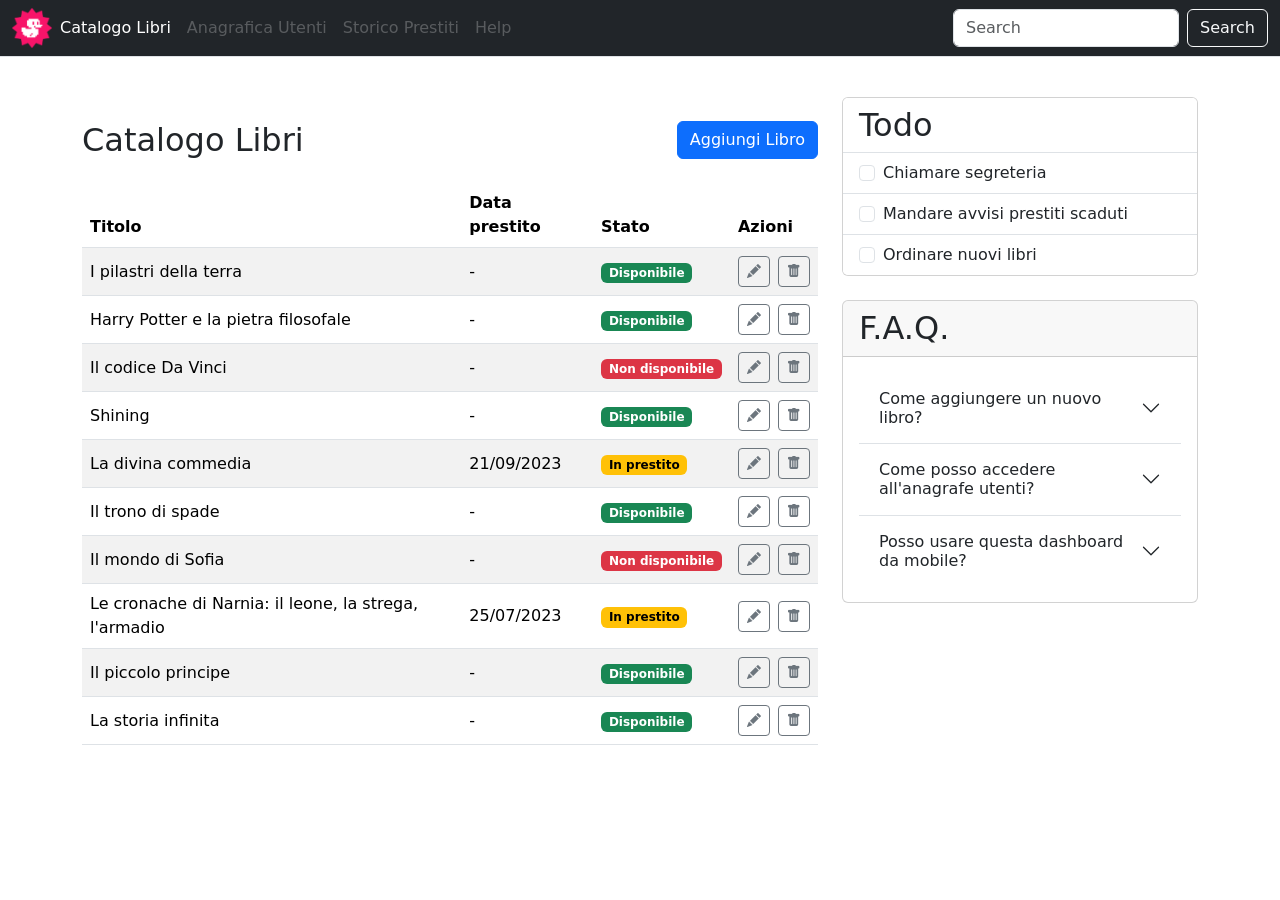
<file: index.html>
<!DOCTYPE html>
<html lang="it">

<head>
    <meta charset="UTF-8">
    <meta name="viewport" content="width=device-width, initial-scale=1.0">
    <title>Dashboard</title>


    <link href="https://cdn.jsdelivr.net/npm/bootstrap@5.3.8/dist/css/bootstrap.min.css" rel="stylesheet"
        integrity="sha384-sRIl4kxILFvY47J16cr9ZwB07vP4J8+LH7qKQnuqkuIAvNWLzeN8tE5YBujZqJLB" crossorigin="anonymous">
    <link rel="stylesheet" href="https://cdn.jsdelivr.net/npm/bootstrap-icons@1.11.3/font/bootstrap-icons.min.css">
    <link rel="stylesheet" href="style/index.css">





</head>

<body>
    <!-- NAVBAR-->
    <header>
        <nav class="navbar navbar-expand-lg bg-dark navbar-dark border-bottom border-body">
            <div class="container-fluid">
                <img src="img/duck.png" alt="logo">
                <button class="navbar-toggler" type="button" data-bs-toggle="collapse"
                    data-bs-target="#navbarTogglerDemo02" aria-controls="navbarTogglerDemo02" aria-expanded="false"
                    aria-label="Toggle navigation">
                    <span class="navbar-toggler-icon"></span>
                </button>

                <div class="collapse navbar-collapse" id="navbarTogglerDemo02">
                    <ul class="navbar-nav me-auto mb-2 mb-lg-0">
                        <li class="nav-item">
                            <a class="nav-link active" aria-current="page" href="#">Catalogo Libri</a>
                        </li>
                        <li class="nav-item">
                            <a class="nav-link disabled" href="#">Anagrafica Utenti</a>
                        </li>
                        <li class="nav-item">
                            <a class="nav-link disabled" aria-disabled="true">Storico Prestiti</a>
                        </li>
                        <li class="nav-item">
                            <a class="nav-link disabled" aria-disabled="true">Help</a>
                        </li>
                    </ul>

                    <form class="d-flex" role="search">
                        <input class="form-control me-2" type="search" placeholder="Search" aria-label="Search">
                        <button class="btn btn-outline-light" type="submit">Search</button>
                    </form>
                </div>
            </div>
        </nav>
    </header>

    <main>
        <div class="container">



            <div class="row g-4">

                <!--  LIBRERIA -->
                <div class="col-12 col-lg-8">
                    <section class="d-flex justify-content-between align-items-center mt-4 mb-4">
                        <h1 class="h2 mb-0">Catalogo Libri</h1>
                        <a href="newbook.html" class="btn btn-primary">Aggiungi Libro</a>
                    </section>
                    <section>
                        <div class="table-responsive">
                            <table class="table table-striped table-hover align-middle">
                                <thead>
                                    <tr>
                                        <th>Titolo</th>
                                        <th class="d-none d-md-table-cell">Data prestito</th>
                                        <th>Stato</th>
                                        <th>Azioni</th>
                                    </tr>
                                </thead>

                                <tbody>
                                    <tr>
                                        <td>I pilastri della terra</td>
                                        <td class="d-none d-md-table-cell">-</td>
                                        <td>
                                            <span class="badge text-bg-success">Disponibile</span>
                                        </td>
                                        <td>
                                            <div class="d-flex gap-2">
                                                <button class="btn btn-outline-secondary btn-sm">
                                                    <i class="bi bi-pencil-fill"></i>
                                                </button>
                                                <button class="btn btn-outline-secondary btn-sm">
                                                    <i class="bi bi-trash-fill"></i>
                                                </button>
                                            </div>
                                        </td>
                                    </tr>

                                    <tr>
                                        <td>Harry Potter e la pietra filosofale</td>
                                        <td class="d-none d-md-table-cell">-</td>
                                        <td>
                                            <span class="badge text-bg-success">Disponibile</span>
                                        </td>
                                        <td>
                                            <div class="d-flex gap-2">
                                                <button class="btn btn-outline-secondary btn-sm">
                                                    <i class="bi bi-pencil-fill"></i>
                                                </button>
                                                <button class="btn btn-outline-secondary btn-sm">
                                                    <i class="bi bi-trash-fill"></i>
                                                </button>
                                            </div>
                                        </td>
                                    </tr>

                                    <tr>
                                        <td>Il codice Da Vinci</td>
                                        <td class="d-none d-md-table-cell">-</td>
                                        <td>
                                            <span class="badge text-bg-danger">Non disponibile</span>
                                        </td>
                                        <td>
                                            <div class="d-flex gap-2">
                                                <button class="btn btn-outline-secondary btn-sm">
                                                    <i class="bi bi-pencil-fill"></i>
                                                </button>
                                                <button class="btn btn-outline-secondary btn-sm">
                                                    <i class="bi bi-trash-fill"></i>
                                                </button>
                                            </div>
                                        </td>
                                    </tr>

                                    <tr>
                                        <td>Shining</td>
                                        <td class="d-none d-md-table-cell">-</td>
                                        <td>
                                            <span class="badge text-bg-success">Disponibile</span>
                                        </td>
                                        <td>
                                            <div class="d-flex gap-2">
                                                <button class="btn btn-outline-secondary btn-sm">
                                                    <i class="bi bi-pencil-fill"></i>
                                                </button>
                                                <button class="btn btn-outline-secondary btn-sm">
                                                    <i class="bi bi-trash-fill"></i>
                                                </button>
                                            </div>
                                        </td>
                                    </tr>

                                    <tr>
                                        <td>La divina commedia</td>
                                        <td class="d-none d-md-table-cell">21/09/2023</td>
                                        <td>
                                            <span class="badge text-bg-warning">In prestito</span>
                                        </td>
                                        <td>
                                            <div class="d-flex gap-2">
                                                <button class="btn btn-outline-secondary btn-sm">
                                                    <i class="bi bi-pencil-fill"></i>
                                                </button>
                                                <button class="btn btn-outline-secondary btn-sm">
                                                    <i class="bi bi-trash-fill"></i>
                                                </button>
                                            </div>
                                        </td>
                                    </tr>

                                    <tr>
                                        <td>Il trono di spade</td>
                                        <td class="d-none d-md-table-cell">-</td>
                                        <td>
                                            <span class="badge text-bg-success">Disponibile</span>
                                        </td>
                                        <td>
                                            <div class="d-flex gap-2">
                                                <button class="btn btn-outline-secondary btn-sm">
                                                    <i class="bi bi-pencil-fill"></i>
                                                </button>
                                                <button class="btn btn-outline-secondary btn-sm">
                                                    <i class="bi bi-trash-fill"></i>
                                                </button>
                                            </div>
                                        </td>
                                    </tr>

                                    <tr>
                                        <td>Il mondo di Sofia</td>
                                        <td class="d-none d-md-table-cell">-</td>
                                        <td>
                                            <span class="badge text-bg-danger">Non disponibile</span>
                                        </td>
                                        <td>
                                            <div class="d-flex gap-2">
                                                <button class="btn btn-outline-secondary btn-sm">
                                                    <i class="bi bi-pencil-fill"></i>
                                                </button>
                                                <button class="btn btn-outline-secondary btn-sm">
                                                    <i class="bi bi-trash-fill"></i>
                                                </button>
                                            </div>
                                        </td>
                                    </tr>

                                    <tr>
                                        <td>Le cronache di Narnia: il leone, la strega, l'armadio</td>
                                        <td class="d-none d-md-table-cell">25/07/2023</td>
                                        <td>
                                            <span class="badge text-bg-warning">In prestito</span>
                                        </td>
                                        <td>
                                            <div class="d-flex gap-2">
                                                <button class="btn btn-outline-secondary btn-sm">
                                                    <i class="bi bi-pencil-fill"></i>
                                                </button>
                                                <button class="btn btn-outline-secondary btn-sm">
                                                    <i class="bi bi-trash-fill"></i>
                                                </button>
                                            </div>
                                        </td>
                                    </tr>

                                    <tr>
                                        <td>Il piccolo principe</td>
                                        <td class="d-none d-md-table-cell">-</td>
                                        <td>
                                            <span class="badge text-bg-success">Disponibile</span>
                                        </td>
                                        <td>
                                            <div class="d-flex gap-2">
                                                <button class="btn btn-outline-secondary btn-sm">
                                                    <i class="bi bi-pencil-fill"></i>
                                                </button>
                                                <button class="btn btn-outline-secondary btn-sm">
                                                    <i class="bi bi-trash-fill"></i>
                                                </button>
                                            </div>
                                        </td>
                                    </tr>

                                    <tr>
                                        <td>La storia infinita</td>
                                        <td class="d-none d-md-table-cell">-</td>
                                        <td>
                                            <span class="badge text-bg-success">Disponibile</span>
                                        </td>
                                        <td>
                                            <div class="d-flex gap-2">
                                                <button class="btn btn-outline-secondary btn-sm">
                                                    <i class="bi bi-pencil-fill"></i>
                                                </button>
                                                <button class="btn btn-outline-secondary btn-sm">
                                                    <i class="bi bi-trash-fill"></i>
                                                </button>
                                            </div>
                                        </td>
                                    </tr>
                                </tbody>
                            </table>
                        </div>
                    </section>
                </div>

                <!-- CARD TODO -->
                <div class="col-12 col-lg-4">
                    <section>
                        <div class="card mb-4">
                            <ul class="list-group list-group-flush">
                                <li class="list-group-item">
                                    <h2 class="mb-0">Todo</h2>
                                </li>

                                <li class="list-group-item list-group-item-action d-flex align-items-center gap-2">
                                    <input class="form-check-input mt-0" type="checkbox">
                                    Chiamare segreteria
                                </li>

                                <li class="list-group-item list-group-item-action d-flex align-items-center gap-2">
                                    <input class="form-check-input mt-0" type="checkbox">
                                    Mandare avvisi prestiti scaduti
                                </li>

                                <li class="list-group-item list-group-item-action d-flex align-items-center gap-2">
                                    <input class="form-check-input mt-0" type="checkbox">
                                    Ordinare nuovi libri
                                </li>
                            </ul>
                        </div>

                    </section>
                    <!--CARD FAQ-->
                    <section>
                        <div class="card">
                            <div class="card-header">
                                <h2 class="mb-0">F.A.Q.</h2>
                            </div>
                            <div class="card-body">
                                <div class="accordion accordion-flush" id="accordionFlushExample">
                                    <div class="accordion-item">
                                        <h2 class="accordion-header">
                                            <button class="accordion-button collapsed" type="button"
                                                data-bs-toggle="collapse" data-bs-target="#flush-collapseOne"
                                                aria-expanded="false" aria-controls="flush-collapseOne">
                                                Come aggiungere un nuovo libro?
                                            </button>
                                        </h2>
                                        <div id="flush-collapseOne" class="accordion-collapse collapse"
                                            data-bs-parent="#accordionFlushExample">
                                            <div class="accordion-body">Placeholder content for this accordion, which is
                                                intended to demonstrate the <code>.accordion-flush</code> class. This is
                                                the first item’s accordion body.</div>
                                        </div>
                                    </div>
                                    <div class="accordion-item">
                                        <h2 class="accordion-header">
                                            <button class="accordion-button collapsed" type="button"
                                                data-bs-toggle="collapse" data-bs-target="#flush-collapseTwo"
                                                aria-expanded="false" aria-controls="flush-collapseTwo">
                                                Come posso accedere all'anagrafe utenti?
                                            </button>
                                        </h2>
                                        <div id="flush-collapseTwo" class="accordion-collapse collapse"
                                            data-bs-parent="#accordionFlushExample">
                                            <div class="accordion-body">Placeholder content for this accordion, which is
                                                intended to demonstrate the <code>.accordion-flush</code> class. This is
                                                the second item’s accordion body. Let’s imagine this being filled with
                                                some actual content.</div>
                                        </div>
                                    </div>
                                    <div class="accordion-item">
                                        <h2 class="accordion-header">
                                            <button class="accordion-button collapsed" type="button"
                                                data-bs-toggle="collapse" data-bs-target="#flush-collapseThree"
                                                aria-expanded="false" aria-controls="flush-collapseThree">
                                                Posso usare questa dashboard da mobile?
                                            </button>
                                        </h2>
                                        <div id="flush-collapseThree" class="accordion-collapse collapse"
                                            data-bs-parent="#accordionFlushExample">
                                            <div class="accordion-body">Placeholder content for this accordion, which is
                                                intended to demonstrate the <code>.accordion-flush</code> class. This is
                                                the third item’s accordion body. Nothing more exciting happening here in
                                                terms of content, but just filling up the space to make it look, at
                                                least at first glance, a bit more representative of how this would look
                                                in a real-world application.</div>
                                        </div>
                                    </div>
                                </div>

                            </div>


                        </div>
                    </section>
                </div>
            </div>
        </div>
    </main>




    <script src="https://cdn.jsdelivr.net/npm/bootstrap@5.3.8/dist/js/bootstrap.bundle.min.js"
        integrity="sha384-FKyoEForCGlyvwx9Hj09JcYn3nv7wiPVlz7YYwJrWVcXK/BmnVDxM+D2scQbITxI"
        crossorigin="anonymous"></script>
</body>

</html>
</file>
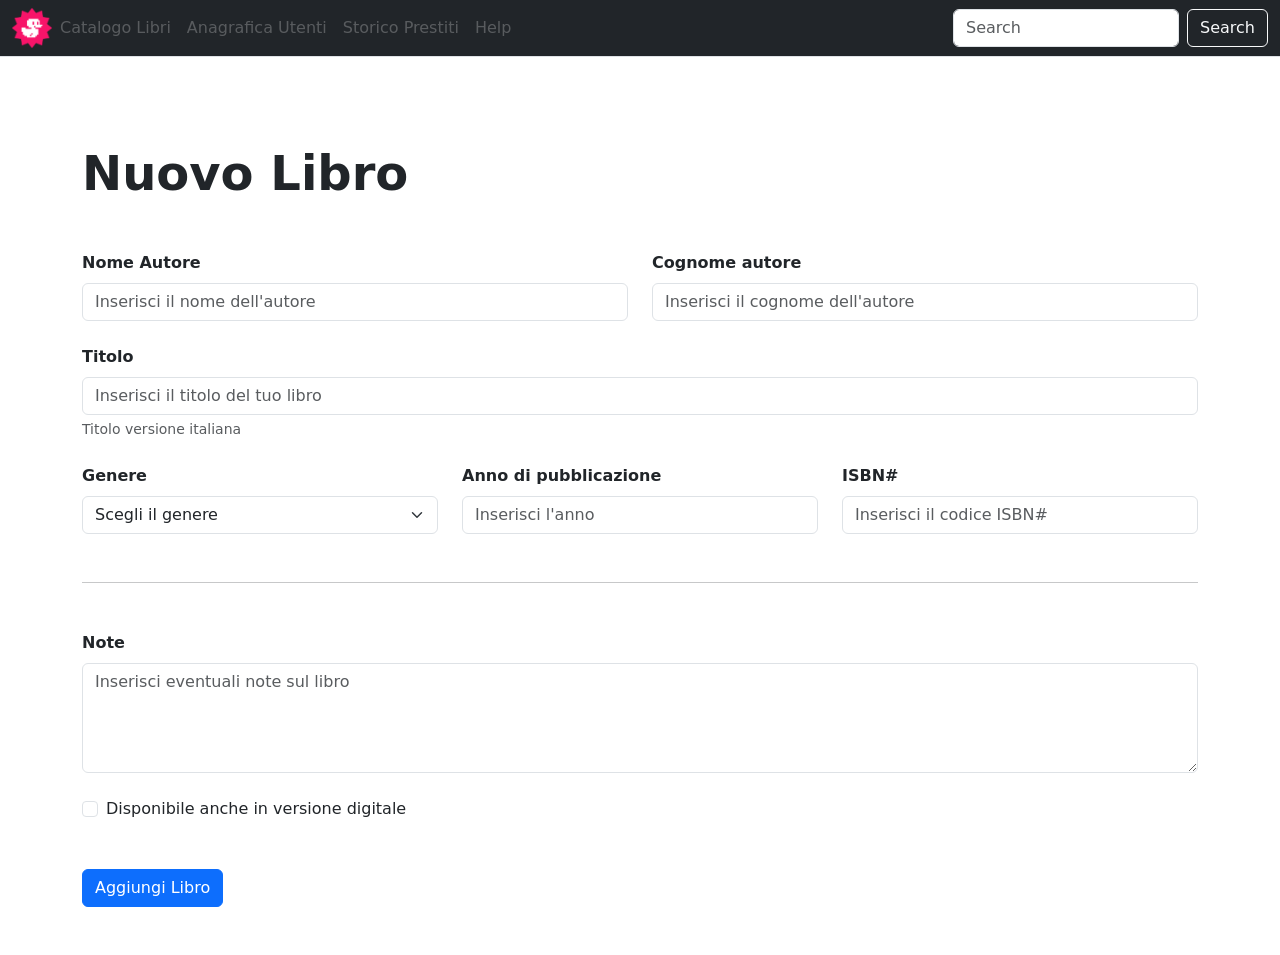
<file: newbook.html>
<!DOCTYPE html>
<html lang="it">

<head>
    <meta charset="UTF-8">
    <meta name="viewport" content="width=device-width, initial-scale=1.0">
    <title>Nuovo Libro</title>


    <link href="https://cdn.jsdelivr.net/npm/bootstrap@5.3.8/dist/css/bootstrap.min.css" rel="stylesheet"
        integrity="sha384-sRIl4kxILFvY47J16cr9ZwB07vP4J8+LH7qKQnuqkuIAvNWLzeN8tE5YBujZqJLB" crossorigin="anonymous">
    <link rel="stylesheet" href="https://cdn.jsdelivr.net/npm/bootstrap-icons@1.11.3/font/bootstrap-icons.min.css">
    <link rel="stylesheet" href="style/index.css">





</head>

<body>
    <!-- NAVBAR-->
    <header>
        <nav class="navbar navbar-expand-lg bg-dark navbar-dark border-bottom border-body">
            <div class="container-fluid">
                <a href="index.html"><img src="img/duck.png" alt="logo"></a>
                <button class="navbar-toggler" type="button" data-bs-toggle="collapse"
                    data-bs-target="#navbarTogglerDemo02" aria-controls="navbarTogglerDemo02" aria-expanded="false"
                    aria-label="Toggle navigation">
                    <span class="navbar-toggler-icon"></span>
                </button>

                <div class="collapse navbar-collapse" id="navbarTogglerDemo02">
                    <ul class="navbar-nav me-auto mb-2 mb-lg-0">
                        <li class="nav-item">
                            <a class="nav-link disabled" aria-current="page" href="index.html">Catalogo Libri</a>
                        </li>
                        <li class="nav-item">
                            <a class="nav-link disabled" href="#">Anagrafica Utenti</a>
                        </li>
                        <li class="nav-item">
                            <a class="nav-link disabled" aria-disabled="true">Storico Prestiti</a>
                        </li>
                        <li class="nav-item">
                            <a class="nav-link disabled" aria-disabled="true">Help</a>
                        </li>
                    </ul>

                    <form class="d-flex" role="search">
                        <input class="form-control me-2" type="search" placeholder="Search" aria-label="Search">
                        <button class="btn btn-outline-light" type="submit">Search</button>
                    </form>
                </div>
            </div>
        </nav>
    </header>

    <main>
        <div class="container py-5">
            <h1 class="display-5 fw-semibold mb-5">Nuovo Libro</h1>
            <form>
                <div class="row g-4 mb-4">
                    <div class="col-6">
                        <label for="nomeAutore" class="form-label fw-semibold">Nome Autore</label>
                        <input required type="text" class="form-control" id="nomeAutore"
                            placeholder="Inserisci il nome dell'autore">
                    </div>
                    <div class="col-6">
                        <label for="cognomeAutore" class="form-label fw-semibold">Cognome autore</label>
                        <input required type="text" class="form-control" id="cognomeAutore"
                            placeholder="Inserisci il cognome dell'autore">
                    </div>
                </div>
                <div class="row mb-4">
                    <div class="col-12">
                        <label for="titoloLibro" class="form-label fw-semibold">Titolo</label>
                        <input type="text" class="form-control" id="titoloLibro"
                            placeholder="Inserisci il titolo del tuo libro">
                        <div class="form-text">Titolo versione italiana</div>
                    </div>
                </div>
                <div class="row g-4 mb-5">
                    <div class="col-12 col-lg-4">
                        <label for="genere" class="form-label fw-semibold">Genere</label>
                        <select id="genere" class="form-select">
                            <option value="" selected disabled>Scegli il genere</option>
                            <option value="fantasy">Fantasy</option>
                            <option value="giallo">Giallo</option>
                            <option value="classico">Classico</option>
                        </select>
                    </div>
                    <div class="col-12 col-lg-4">
                        <label for="anno" class="form-label fw-semibold">Anno di pubblicazione</label>
                        <input required min="1900" max="2026" type="number" class="form-control" id="anno" placeholder="Inserisci l'anno">
                    </div>
                    <div class="col-12 col-lg-4">
                        <label for="isbn" class="form-label fw-semibold">ISBN#</label>
                        <input required type="text" class="form-control" id="isbn" placeholder="Inserisci il codice ISBN#">
                    </div>
                </div>

                <hr class="my-5">

                <div class="row mb-4">
                    <div class="col-12">
                        <label for="note" class="form-label fw-semibold">Note</label>
                        <textarea required class="form-control" id="note" rows="4"
                            placeholder="Inserisci eventuali note sul libro"></textarea>
                    </div>
                </div>

                <div class="form-check mb-5">
                    <input type="checkbox" class="form-check-input" id="digitale">
                    <label class="form-check-label" for="digitale">
                        Disponibile anche in versione digitale
                    </label>
                </div>

                <button type="submit" class="btn btn-primary">
                    Aggiungi Libro
                </button>






            </form>
        </div>

    </main>

    <script src="https://cdn.jsdelivr.net/npm/bootstrap@5.3.8/dist/js/bootstrap.bundle.min.js"
        integrity="sha384-FKyoEForCGlyvwx9Hj09JcYn3nv7wiPVlz7YYwJrWVcXK/BmnVDxM+D2scQbITxI"
        crossorigin="anonymous"></script>

</body>

</html>
</file>
<file: style/index.css>
.navbar-brand{
    margin-left: 0;
}
.navbar img{
    height: 40px;
}
main {
    margin-top: 40px;
}
</file>
